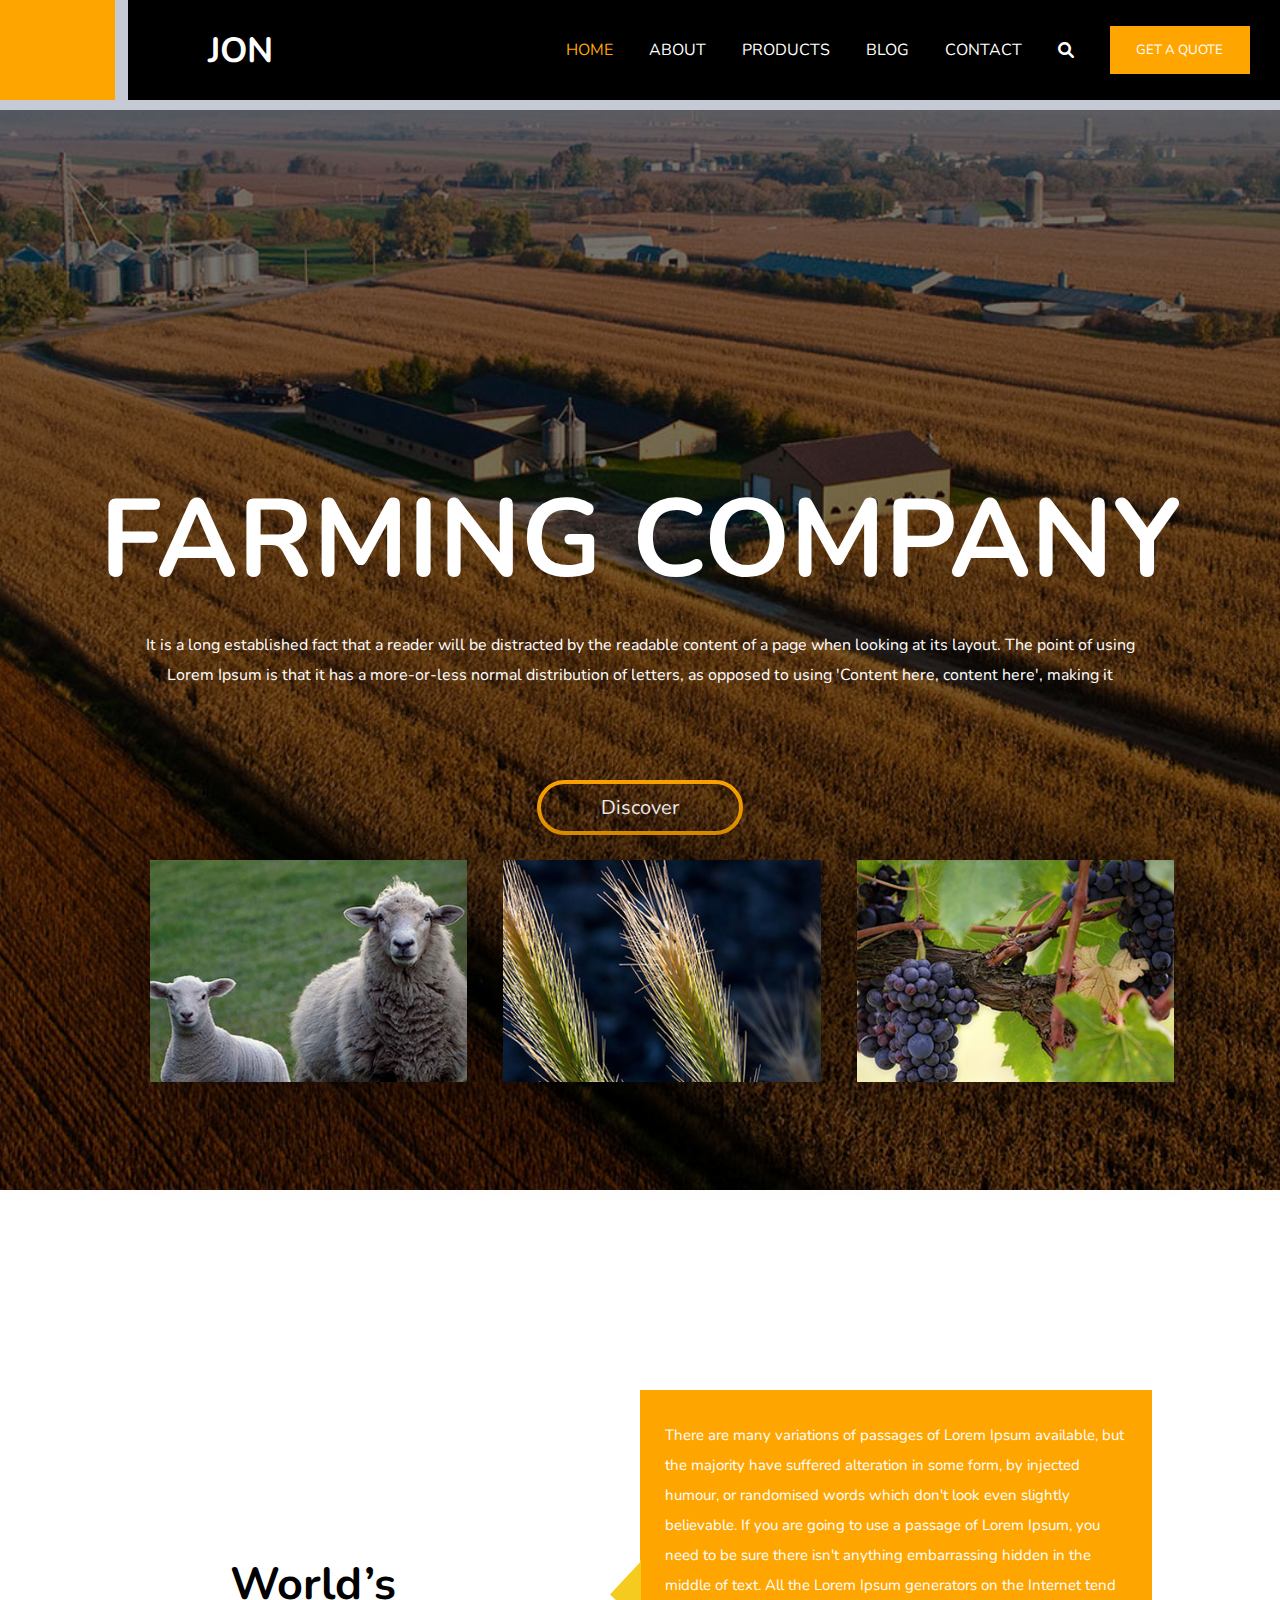
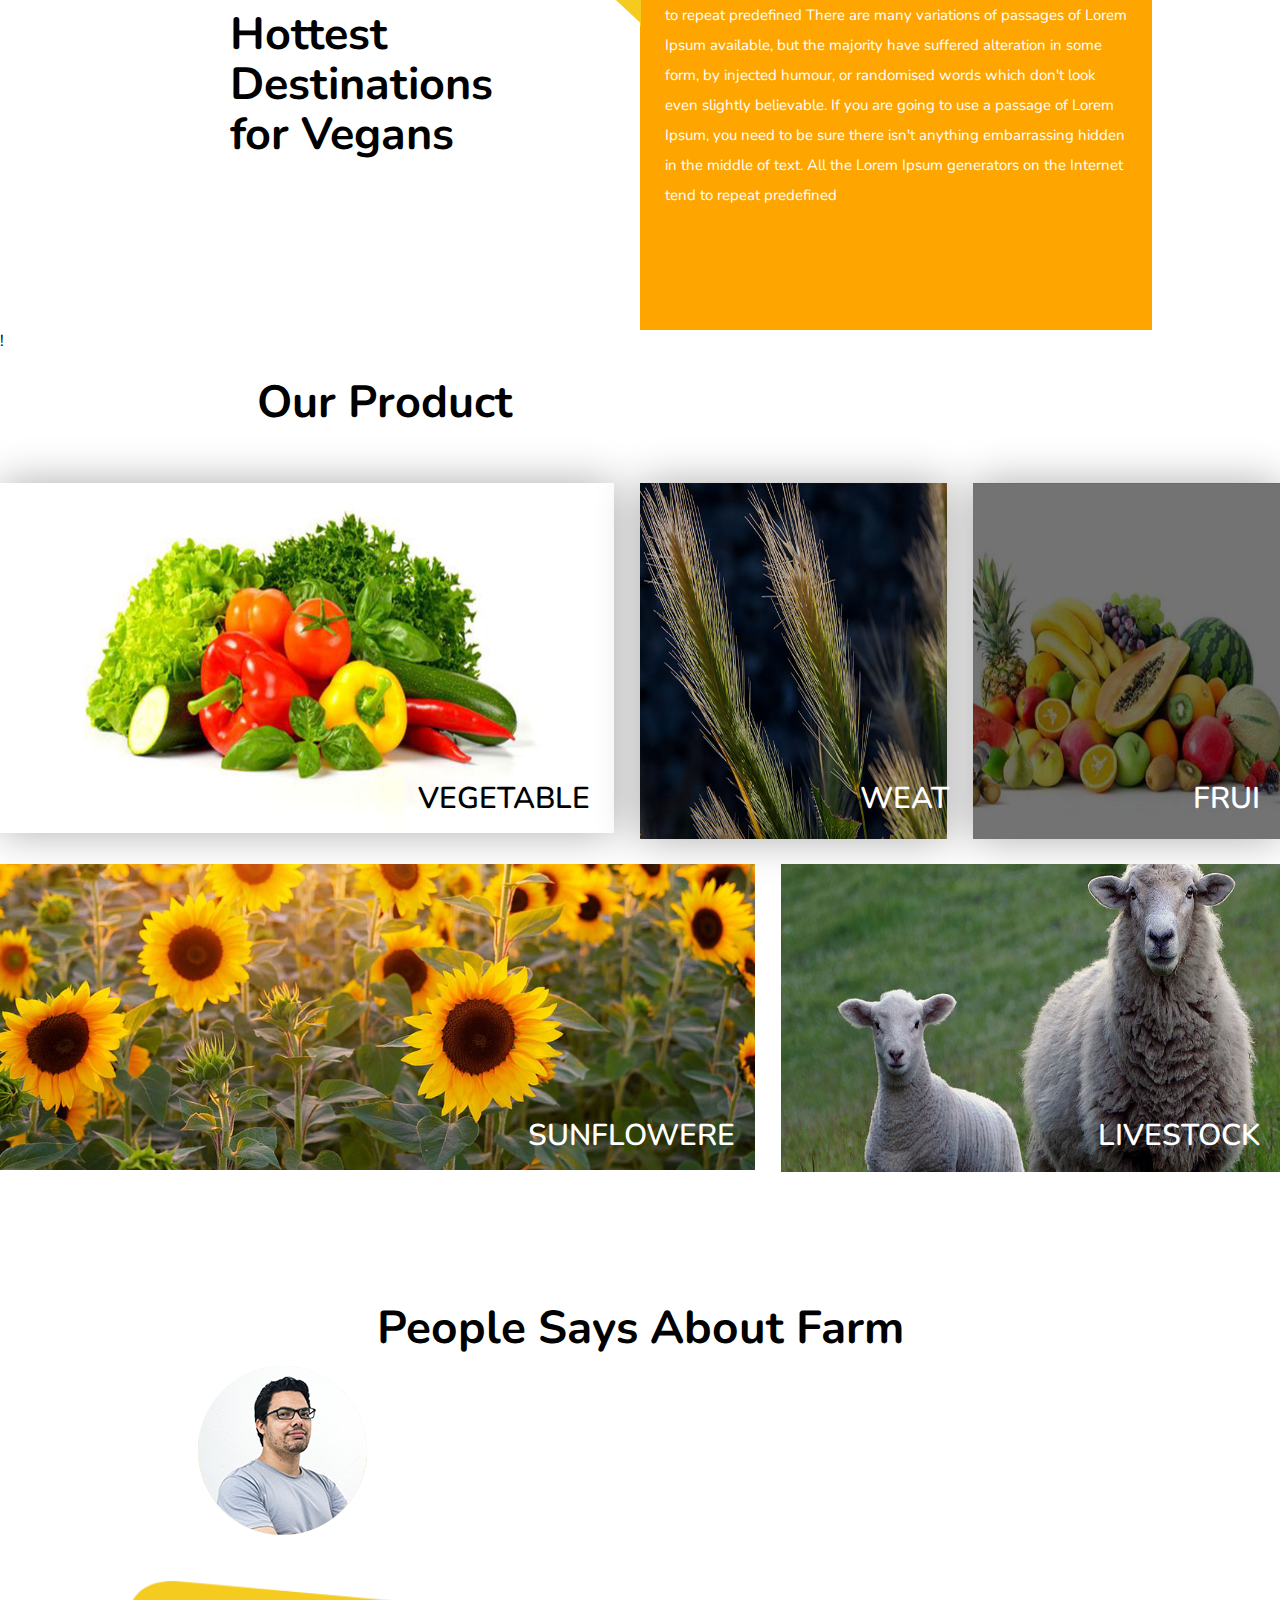
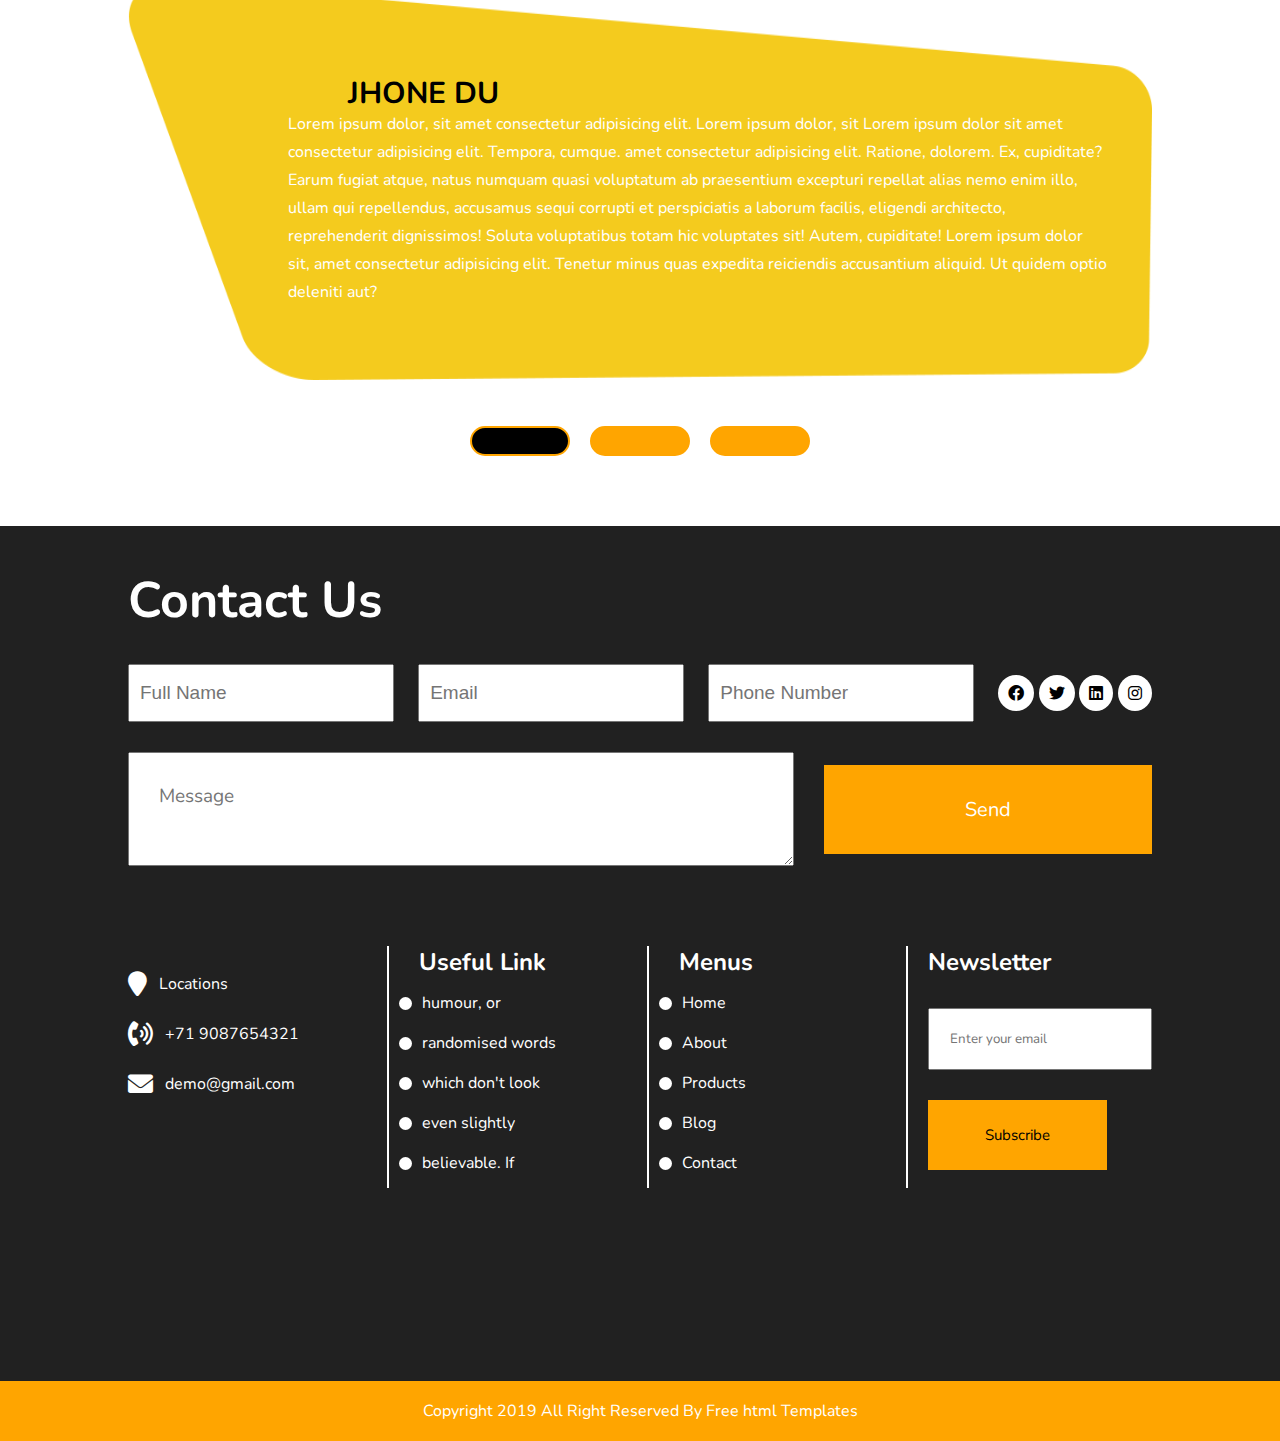
<file: index.html>
<!DOCTYPE html>
<html lang="en">
<head>
    <meta charset="UTF-8">
    <meta http-equiv="X-UA-Compatible" content="IE=edge">
    <meta name="viewport" content="width=device-width, initial-scale=1.0">
    <link rel="stylesheet" href="index.css">
    <title>Document</title>
    <link href="https://fonts.googleapis.com/css2?family=Nunito:wght@300&display=swap" rel="stylesheet">
    <link rel="stylesheet" href="https://cdnjs.cloudflare.com/ajax/libs/font-awesome/6.0.0/css/all.min.css" >

</head>
<body>
<div class="container">
    <header class="header">
        
        <div class="kok"></div>
       
        <nav class="nav">
            <h1>JON</h1>
            <ul class="nav-bar">
                <li class="li-link"><a href="index.html" class="link-bar-red">HOME</a></li>
                <li class="li-link"><a href="about.html" class="link-bar">ABOUT</a></li>
                <li class="li-link"><a href="products.html" class="link-bar">PRODUCTS</a></li>
                <li class="li-link"><a href="blog.html" class="link-bar">BLOG</a></li>
                <li class="li-link"><a href="contact.html" class="link-bar">CONTACT</a></li>
                <li class="li-link">   <i  class="fa-solid fa-magnifying-glass"></i></li>
                <li class="li-link"> <button class="button">GET A QUOTE</button></li>
           </ul>

        </nav>
          
    </header>
    </div>

  <div class="bg-img">
      <div class="big-box">
      <h1 class="thame">FARMING COMPANY</h1>
     <p class="paragroph">It is a long established fact that a reader will be distracted by the readable content of a page when looking at its layout. The point of using Lorem Ipsum is that it has a more-or-less normal distribution of letters, as opposed to using 'Content here, content here', making it</p>
     <button class="button-2">Discover</button>
     <div  class="imgs">
         <img src="./img-2/img1.jpg" alt="">
         <img src="./img-2/img2.jpg" alt="">
         <img src="./img-2/img3.jpg" alt="">
     </div>
    </div>
  </div> 
  <div class="hottest">
      <div class="hottest-box">
          <div class="world"><h1>World’s Hottest Destinations for Vegans</h1></div>
          <div class="world2">
              <p>There are many variations of passages of Lorem Ipsum available, but the majority have suffered alteration in some form, by injected humour, or randomised words which don't look even slightly believable. If you are going to use a passage of Lorem Ipsum, you need to be sure there isn't anything embarrassing hidden in the middle of text. All the Lorem Ipsum generators on the Internet tend to repeat predefined There are many variations of passages of Lorem Ipsum available, but the majority have suffered alteration in some form, by injected humour, or randomised words which don't look even slightly believable. If you are going to use a passage of Lorem Ipsum, you need to be sure there isn't anything embarrassing hidden in the middle of text. All the Lorem Ipsum generators on the Internet tend to repeat predefined</p>
              <img src="./img-2/h_cross.png" alt="" class="h">
          </div>
      </div>

  </div> 
!
  <div>
 
     <div class="hh1">
         <div class="hh2">Our Product</div>
         <div class="bosh"></div>
     </div>
     <div class="big-box-img">
         <div class="img-1">
             <img src="./img-2/product1.jpg" alt="">
             <p>
                 VEGETABLE
              </p>
         </div>
         <div class="img-2">
             <img src="./img-2/product2.jpg" alt="">
             <p class="paragrog-p1"> WEAT</p>
             <img src="./img-2/product3.jpg" alt="">

             <p class="paragrog-p2"> FRUI</p>

        </div>
     </div>
     <div class="big-box-img2">
         <div class="product1">
             <img src="./img-2/product4.jpg" alt="">
             <p class="paragrog-p2">SUNFLOWERE</p>
        </div>
         <div class="product2">
             <img src="./img-2/product5.jpg" alt="">
             <p class="paragrog-p2">LIVESTOCK</p>
            </div>
     </div>

    </div>
    <div class="big-about">
        <div class="about">
        <h1>People Says About Farm</h1>
        <div class="about-in">
            <img class="about-in-img1" src="./img-2/te.png" alt="">
            <h2>JHONE DU</h2>
            <p>Lorem ipsum dolor, sit amet consectetur adipisicing elit. Lorem ipsum dolor, sit  Lorem ipsum dolor sit amet consectetur adipisicing elit. Tempora, cumque. amet consectetur adipisicing elit. Ratione, dolorem. Ex, cupiditate? Earum fugiat atque, natus numquam quasi voluptatum ab praesentium excepturi repellat alias nemo enim illo, ullam qui repellendus, accusamus sequi corrupti et perspiciatis a laborum facilis, eligendi architecto, reprehenderit dignissimos! Soluta voluptatibus totam hic voluptates sit! Autem, cupiditate! Lorem ipsum dolor sit, amet consectetur adipisicing elit. Tenetur minus quas expedita reiciendis accusantium aliquid. Ut quidem optio deleniti aut?</p>
            <img class="about-in-img2" src="./img-2/tes1.png" alt="">

         
        </div>
    </div>
      
    </div> 
     <div class="icon-s">
            <div></div>
            <div></div>
            <div></div>
        </div>
        <div class="contact">

            <div class="contact-main">
                <div class="contact-text">
                    <h1>Contact Us</h1>
                </div>
        
                <div class="msg">
                    <form action="">
                        <div class="first">
                            <input type="text" placeholder="Full Name">
                            <input type="email" placeholder="Email">
                            <input type="text" placeholder="Phone Number">
                            <div class="icons">
                                <i class="fab fa-facebook"></i>
                                <i class="fab fa-twitter"></i>
                                <i class="fab fa-linkedin"></i>
                                <i class="fab fa-instagram"></i>
                            </div>
                        </div>
                        <div class="two">
                            <textarea name="" id="" placeholder="Message"></textarea>
                            <input type="submit" value="Send">
                        </div>
                    </form>
                </div>
        
                <div class="contact-footer">
                    <div class="adress">
                        <div class="location">
                            <i class="fa fa-map-marker"></i>
                            <p>Locations</p>
                        </div>
                        <div class="location">
                            <i class="fa fa-volume-control-phone"></i>                  
                            <p>+71 9087654321</p>
                        </div>
                        <div class="location">
                            <i class="fa fa-envelope"></i>
                            <p>demo@gmail.com</p>
                        </div>
                    </div>
                    <div class="link">
                        <h2>Useful Link</h2>




        
                        <ul>
                            <li>
                                <div></div>
                                <a href="#">humour, or</a>
                            </li>
                            <li>
                                <div></div>
                                <a href="#">randomised words</a>
                            </li>
                            <li>
                                <div></div>
                                <a href="#">which don't look</a>
                            </li>
                            <li>
                                <div></div>
                                <a href="#">even slightly</a>
                            </li>
                            <li>
                                <div></div>
                                <a href="#">believable. If</a>
                            </li>
                        </ul>
                    </div>

                    <div class="link">
                        <h2>Menus</h2>
        
                        <ul>
                            <li>
                                <div></div>
                                <a href="#">Home</a>
                            </li>
                            <li>
                                <div></div>
                                <a href="#">About</a>
                            </li>
                            <li>
                                <div></div>
                                <a href="#">Products</a>
                            </li>
                            <li>
                                <div></div>
                                <a href="#">Blog</a>
                            </li>
                            <li>
                                <div></div>
                                <a href="#">Contact</a>
                            </li>
                        </ul>
                    </div>
        
                    <div class="newsletter">
                        <h2>Newsletter</h2>
                        <input type="email" placeholder="Enter your email">
                        <input type="submit" value="Subscribe">
                    </div>
                </div>
            </div>
    
        </div>
        <div class="end">
            <p>Copyright 2019 All Right Reserved By Free html Templates</p>
        </div>
    </body>
    </html>
</file>
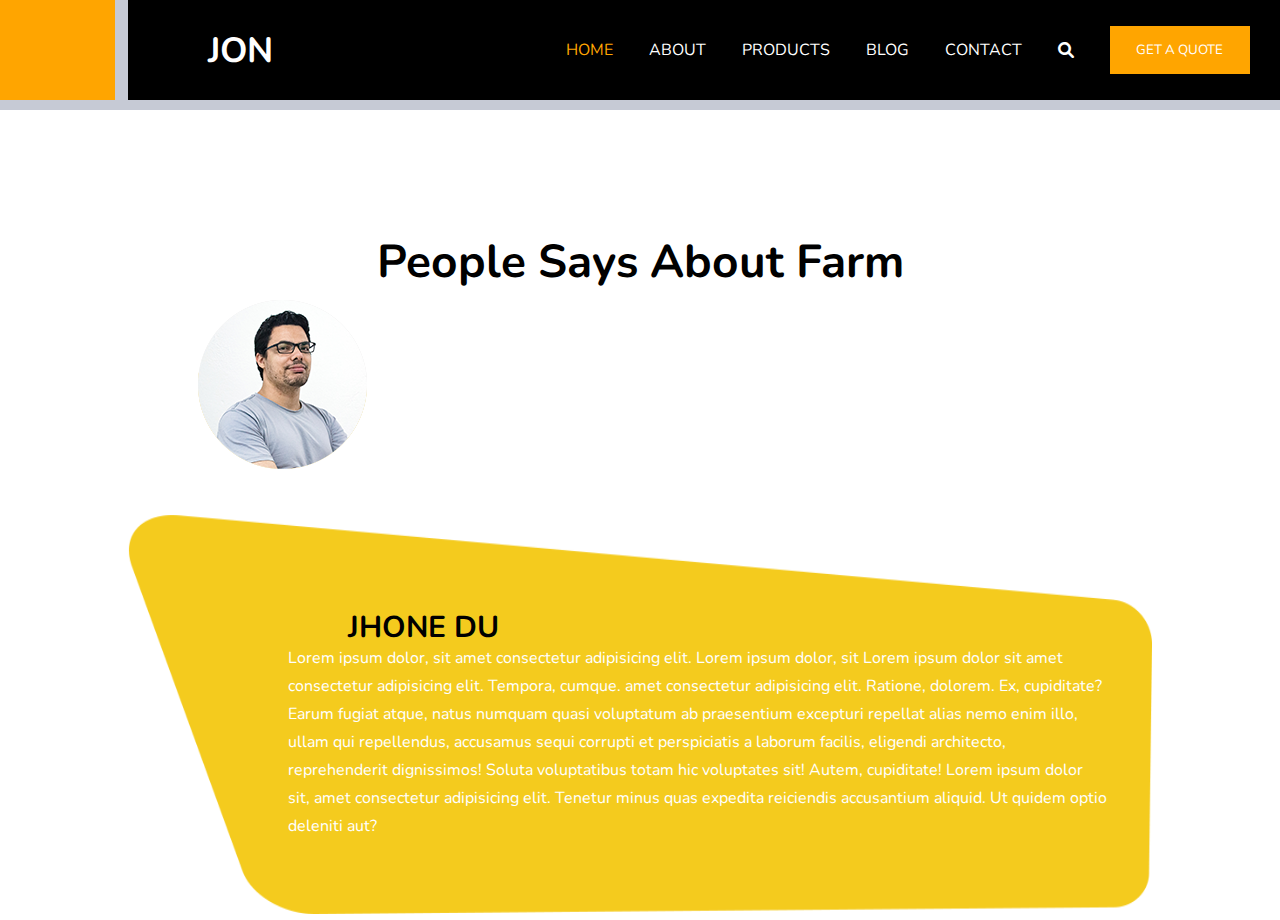
<file: about.html>
<!DOCTYPE html>
<html lang="en">
<head>
    <meta charset="UTF-8">
    <meta http-equiv="X-UA-Compatible" content="IE=edge">
    <meta name="viewport" content="width=device-width, initial-scale=1.0">
    <link rel="stylesheet" href="index.css">
    <title>Document</title>
    <link rel="stylesheet" href="https://cdnjs.cloudflare.com/ajax/libs/font-awesome/6.0.0/css/all.min.css" >

</head>
<body>
<div class="container">
    <header class="header">
        
        <div class="kok"></div>
       
        <nav class="nav">
            <h1>JON</h1>
            <ul class="nav-bar">
                <li class="li-link"><a href="index.html" class="link-bar-red">HOME</a></li>
                <li class="li-link"><a href="about.html" class="link-bar">ABOUT</a></li>
                <li class="li-link"><a href="products.html" class="link-bar">PRODUCTS</a></li>
                <li class="li-link"><a href="blog.html" class="link-bar">BLOG</a></li>
                <li class="li-link"><a href="contact.html" class="link-bar">CONTACT</a></li>
                <li class="li-link">   <i  class="fa-solid fa-magnifying-glass"></i></li>
                <li class="li-link"> <button class="button">GET A QUOTE</button></li>
           </ul>

        </nav>
          
    </header>
    </div>


  <div class="big-about">
    <div class="about">
    <h1>People Says About Farm</h1>
    <div class="about-in">
        <img class="about-in-img1" src="./img-2/te.png" alt="">
        <h2>JHONE DU</h2>
        <p>Lorem ipsum dolor, sit amet consectetur adipisicing elit. Lorem ipsum dolor, sit  Lorem ipsum dolor sit amet consectetur adipisicing elit. Tempora, cumque. amet consectetur adipisicing elit. Ratione, dolorem. Ex, cupiditate? Earum fugiat atque, natus numquam quasi voluptatum ab praesentium excepturi repellat alias nemo enim illo, ullam qui repellendus, accusamus sequi corrupti et perspiciatis a laborum facilis, eligendi architecto, reprehenderit dignissimos! Soluta voluptatibus totam hic voluptates sit! Autem, cupiditate! Lorem ipsum dolor sit, amet consectetur adipisicing elit. Tenetur minus quas expedita reiciendis accusantium aliquid. Ut quidem optio deleniti aut?</p>
        <img class="about-in-img2" src="./img-2/tes1.png" alt="">

     
    </div>
</div>
  
      
  </body>
  </html>
</file>
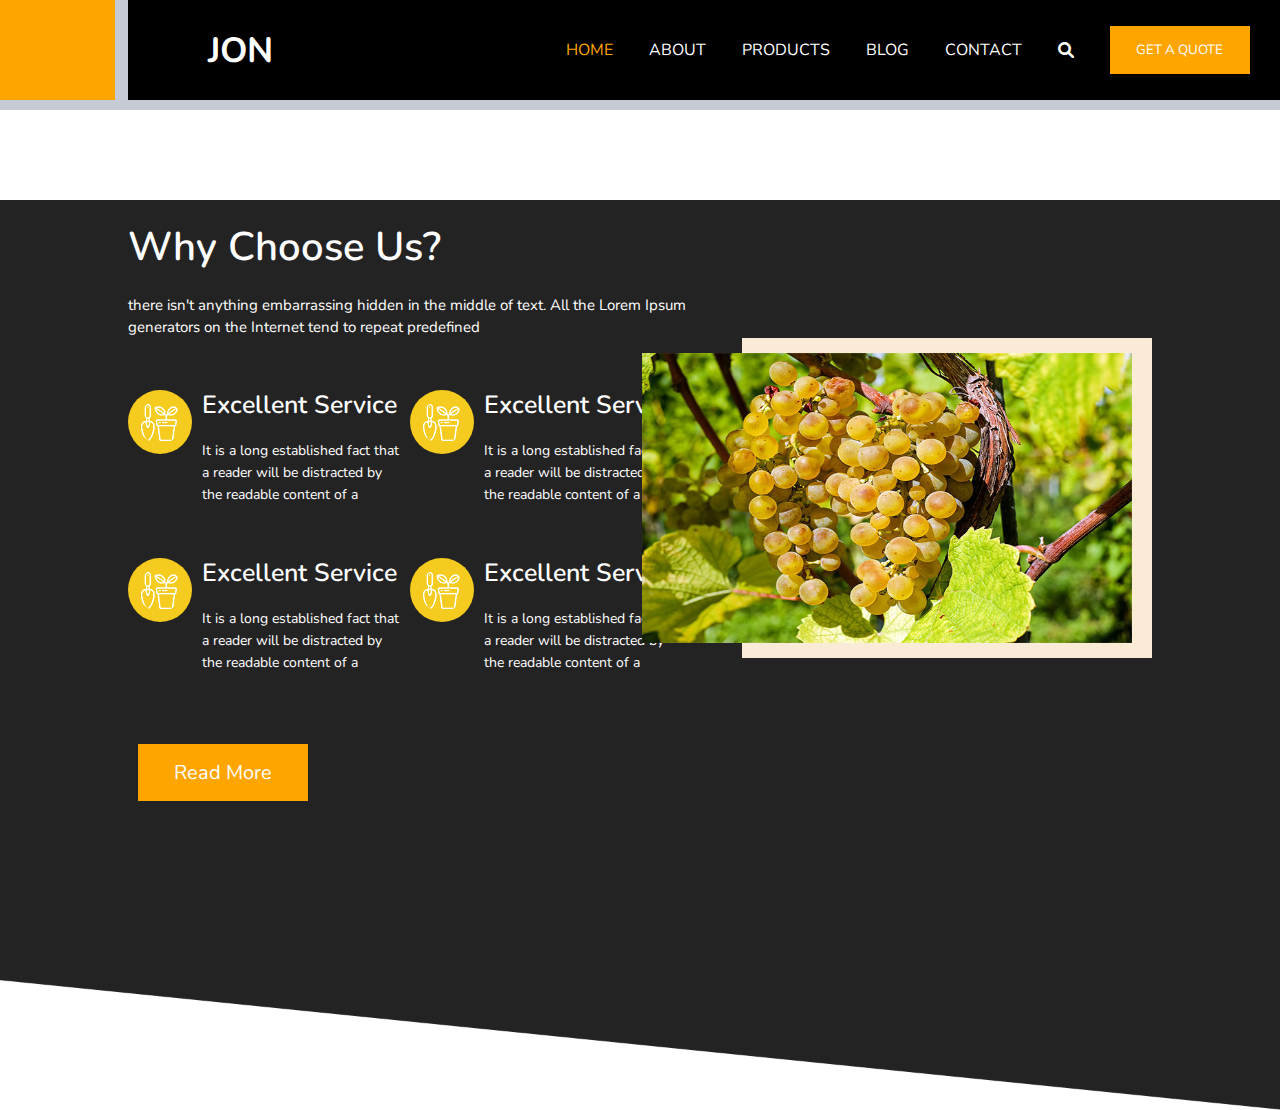
<file: blog.html>
<!DOCTYPE html>
<html lang="en">
<head>
    <meta charset="UTF-8">
    <meta http-equiv="X-UA-Compatible" content="IE=edge">
    <meta name="viewport" content="width=device-width, initial-scale=1.0">
    <link rel="stylesheet" href="index.css">
    <title>Document</title>
    <link rel="stylesheet" href="https://cdnjs.cloudflare.com/ajax/libs/font-awesome/6.0.0/css/all.min.css" >

</head>
<body>
<div class="container">
    <header class="header">
        
        <div class="kok"></div>
       
        <nav class="nav">
            <h1>JON</h1>
            <ul class="nav-bar">
                <li class="li-link"><a href="index.html" class="link-bar-red">HOME</a></li>
                <li class="li-link"><a href="about.html" class="link-bar">ABOUT</a></li>
                <li class="li-link"><a href="products.html" class="link-bar">PRODUCTS</a></li>
                <li class="li-link"><a href="blog.html" class="link-bar">BLOG</a></li>
                <li class="li-link"><a href="contact.html" class="link-bar">CONTACT</a></li>
                <li class="li-link">   <i  class="fa-solid fa-magnifying-glass"></i></li>
                <li class="li-link"> <button class="button">GET A QUOTE</button></li>
           </ul>

        </nav>
          
    </header>
    </div>
    <div class="bg-color">
        <div class="mavzu">
            <div class="mavzu-in">
              <h1>Why Choose Us?</h1>
              <p>there isn't anything embarrassing hidden in the middle of text. All the Lorem Ipsum generators on the Internet tend to repeat predefined</p>
            </div>
            <div class="mavzu-in1"></div>
        </div>
        <div class="btn-help">
        <div class="Why-Choose-Us">
            
            <div class="left">
                
  
                 <div class="big-choose-text">
                     <div class="choose-text">
                         <div class="choose-text-in-img"><img src="./img-2/icon1.png" alt=""></div>
                         <div class="choose-text-in">
                             <h3>Excellent Service</h3>
                             <p>It is a long established fact that a reader will be distracted by the readable content of a</p>
                         </div>
                     </div>
                     <div class="choose-text">
                      <div class="choose-text-in-img"><img src="./img-2/icon1.png" alt=""></div>
                      <div class="choose-text-in">
                          <h3>Excellent Service</h3>
                          <p>It is a long established fact that a reader will be distracted by the readable content of a</p>
                      </div>
                  </div>
             
                  <div class="choose-text">
                      <div class="choose-text-in-img"><img src="./img-2/icon1.png" alt=""></div>
                      <div class="choose-text-in">
                          <h3>Excellent Service</h3>
                          <p>It is a long established fact that a reader will be distracted by the readable content of a</p>
                      </div>
                  </div>
             
                  <div class="choose-text">
                      <div class="choose-text-in-img"><img src="./img-2/icon1.png" alt=""></div>
                      <div class="choose-text-in">
                          <h3>Excellent Service</h3>
                          <p>It is a long established fact that a reader will be distracted by the readable content of a</p>
                      </div>
                  </div>
             
                
                 </div>
              </div>
            <div class="right">
                
                <img src="./img-2/food.jpg" alt="">
            </div>
          </div>
            <button class="button3">Read More</button>
        </div>
  
      <img class="choose-bottom-cross" src="./img-2/choose_bottom_cross.png" alt="">
    </div> 
    </body>
    </html>
</file>
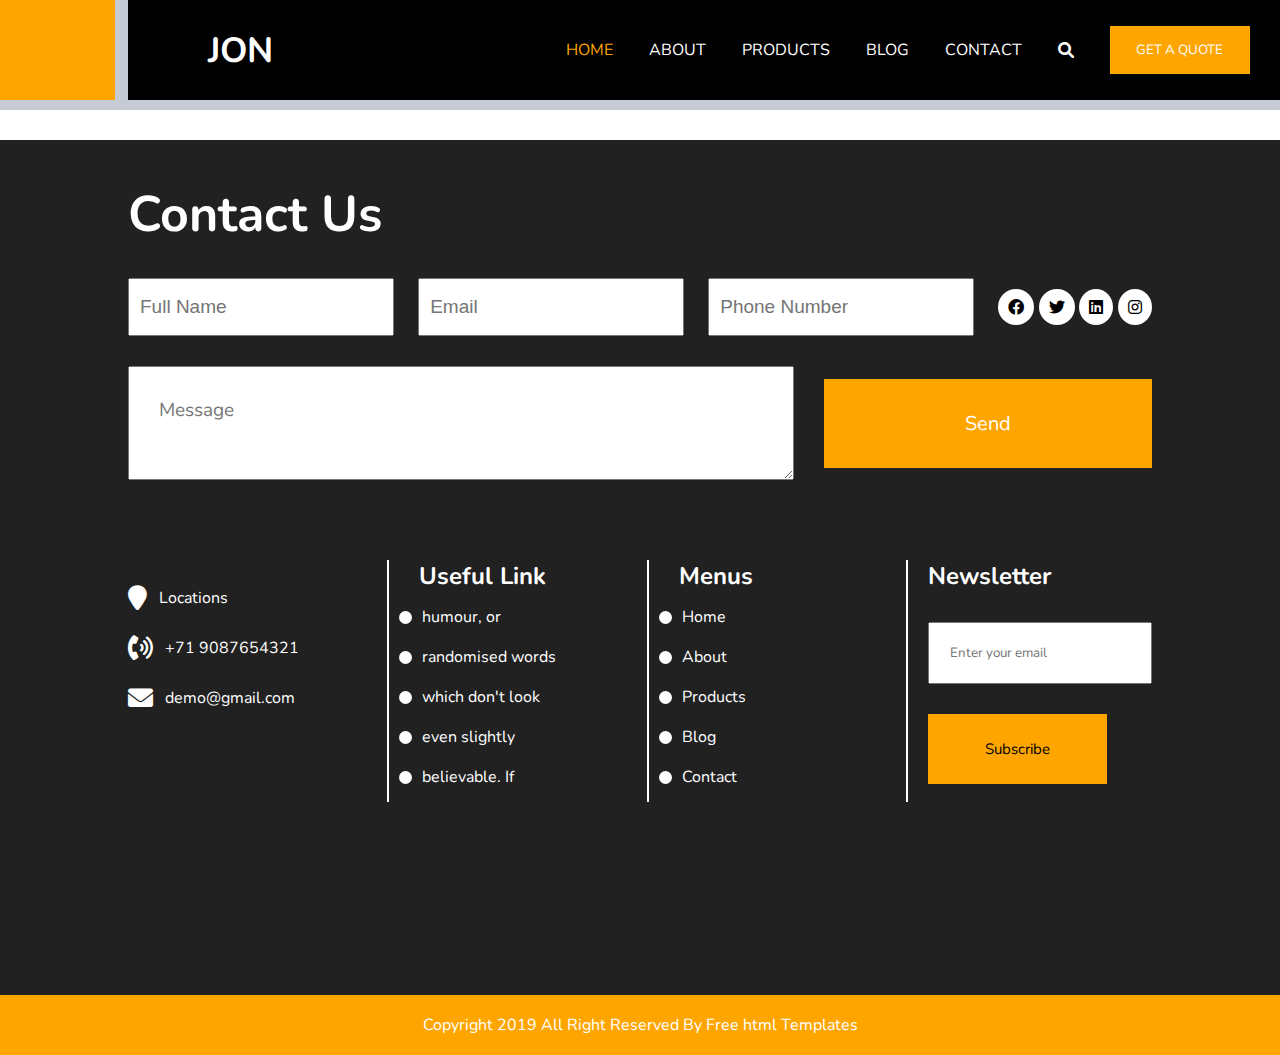
<file: contact.html>
<!DOCTYPE html>
<html lang="en">
<head>
    <meta charset="UTF-8">
    <meta http-equiv="X-UA-Compatible" content="IE=edge">
    <meta name="viewport" content="width=device-width, initial-scale=1.0">
    <link rel="stylesheet" href="index.css">
    <title>Document</title>
    <link rel="stylesheet" href="https://cdnjs.cloudflare.com/ajax/libs/font-awesome/6.0.0/css/all.min.css" >

</head>
<body>
<div class="container">
    <header class="header">
        
        <div class="kok"></div>
       
        <nav class="nav">
            <h1>JON</h1>
            <ul class="nav-bar">
                <li class="li-link"><a href="index.html" class="link-bar-red">HOME</a></li>
                <li class="li-link"><a href="about.html" class="link-bar">ABOUT</a></li>
                <li class="li-link"><a href="products.html" class="link-bar">PRODUCTS</a></li>
                <li class="li-link"><a href="blog.html" class="link-bar">BLOG</a></li>
                <li class="li-link"><a href="contact.html" class="link-bar">CONTACT</a></li>
                <li class="li-link">   <i  class="fa-solid fa-magnifying-glass"></i></li>
                <li class="li-link"> <button class="button">GET A QUOTE</button></li>
           </ul>

        </nav>
          
    </header>
    </div>

    <div class="contact">

        <div class="contact-main">
            <div class="contact-text">
                <h1>Contact Us</h1>
            </div>
    
            <div class="msg">
                <form action="">
                    <div class="first">
                        <input type="text" placeholder="Full Name">
                        <input type="email" placeholder="Email">
                        <input type="text" placeholder="Phone Number">
                        <div class="icons">
                            <i class="fab fa-facebook"></i>
                            <i class="fab fa-twitter"></i>
                            <i class="fab fa-linkedin"></i>
                            <i class="fab fa-instagram"></i>
                        </div>
                    </div>
                    <div class="two">
                        <textarea name="" id="" placeholder="Message"></textarea>
                        <input type="submit" value="Send">
                    </div>
                </form>
            </div>
    
            <div class="contact-footer">
                <div class="adress">
                    <div class="location">
                        <i class="fa fa-map-marker"></i>
                        <p>Locations</p>
                    </div>
                    <div class="location">
                        <i class="fa fa-volume-control-phone"></i>                  
                        <p>+71 9087654321</p>
                    </div>
                    <div class="location">
                        <i class="fa fa-envelope"></i>
                        <p>demo@gmail.com</p>
                    </div>
                </div>
                <div class="link">
                    <h2>Useful Link</h2>




    
                    <ul>
                        <li>
                            <div></div>
                            <a href="#">humour, or</a>
                        </li>
                        <li>
                            <div></div>
                            <a href="#">randomised words</a>
                        </li>
                        <li>
                            <div></div>
                            <a href="#">which don't look</a>
                        </li>
                        <li>
                            <div></div>
                            <a href="#">even slightly</a>
                        </li>
                        <li>
                            <div></div>
                            <a href="#">believable. If</a>
                        </li>
                    </ul>
                </div>

                <div class="link">
                    <h2>Menus</h2>
    
                    <ul>
                        <li>
                            <div></div>
                            <a href="#">Home</a>
                        </li>
                        <li>
                            <div></div>
                            <a href="#">About</a>
                        </li>
                        <li>
                            <div></div>
                            <a href="#">Products</a>
                        </li>
                        <li>
                            <div></div>
                            <a href="#">Blog</a>
                        </li>
                        <li>
                            <div></div>
                            <a href="#">Contact</a>
                        </li>
                    </ul>
                </div>
    
                <div class="newsletter">
                    <h2>Newsletter</h2>
                    <input type="email" placeholder="Enter your email">
                    <input type="submit" value="Subscribe">
                </div>
            </div>
        </div>

    </div>
    <div class="end">
        <p>Copyright 2019 All Right Reserved By Free html Templates</p>
    </div>
    </body>
   </html>
</file>
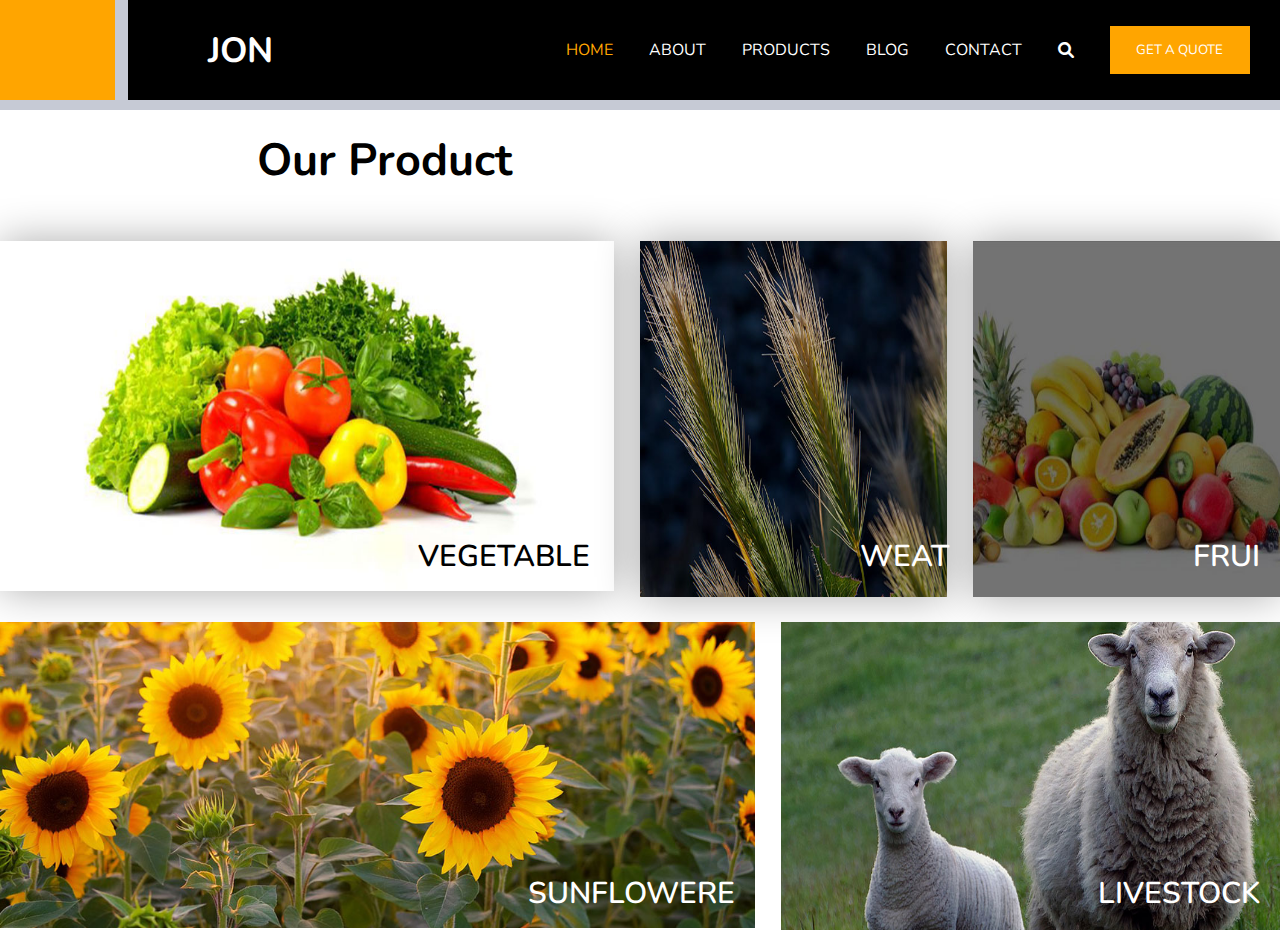
<file: products.html>
<!DOCTYPE html>
<html lang="en">
<head>
    <meta charset="UTF-8">
    <meta http-equiv="X-UA-Compatible" content="IE=edge">
    <meta name="viewport" content="width=device-width, initial-scale=1.0">
    <link rel="stylesheet" href="index.css">
    <title>Document</title>
    <link rel="stylesheet" href="https://cdnjs.cloudflare.com/ajax/libs/font-awesome/6.0.0/css/all.min.css" >

</head>
<body>
<div class="container">
    <header class="header">
        
        <div class="kok"></div>
       
        <nav class="nav">
            <h1>JON</h1>
            <ul class="nav-bar">
                <li class="li-link"><a href="index.html" class="link-bar-red">HOME</a></li>
                <li class="li-link"><a href="about.html" class="link-bar">ABOUT</a></li>
                <li class="li-link"><a href="products.html" class="link-bar">PRODUCTS</a></li>
                <li class="li-link"><a href="blog.html" class="link-bar">BLOG</a></li>
                <li class="li-link"><a href="contact.html" class="link-bar">CONTACT</a></li>
                <li class="li-link">   <i  class="fa-solid fa-magnifying-glass"></i></li>
                <li class="li-link"> <button class="button">GET A QUOTE</button></li>
           </ul>

        </nav>
          
    </header>
    </div>

    <div class="hh1">
        <div class="hh2">Our Product</div>
        <div class="bosh"></div>
    </div>
    <div class="big-box-img">
        <div class="img-1">
            <img src="./img-2/product1.jpg" alt="">
            <p>
                VEGETABLE
             </p>
        </div>
        <div class="img-2">
            <img src="./img-2/product2.jpg" alt="">
            <p class="paragrog-p1"> WEAT</p>
            <img src="./img-2/product3.jpg" alt="">

            <p class="paragrog-p2"> FRUI</p>

       </div>
    </div>
    <div class="big-box-img2">
        <div class="product1">
            <img src="./img-2/product4.jpg" alt="">
            <p class="paragrog-p2">SUNFLOWERE</p>
       </div>
        <div class="product2">
            <img src="./img-2/product5.jpg" alt="">
            <p class="paragrog-p2">LIVESTOCK</p>
           </div>
    </div>

   </div>
    </body>
        
    </html>
</file>
<file: index.css>
@import url('https://fonts.googleapis.com/css2?family=Nunito:wght@300&display=swap');


*{
    padding: 0;
    margin: 0;
    box-sizing: border-box;
    list-style: none;
    text-decoration: none;
    font-family: 'Nunito', sans-serif;
}



.kok{
    width: 9%;
    height: 100px;
    background-color: orange;
    
}
.header{
    display: flex;
    height: 110px;
     justify-content: space-between;
     
    background-color: #C6CAD5;

}
.nav{

   display: flex;
   
     justify-content:space-between; 
     width: 90%;
     height: 100px;
     background-color: black;
     color: white;
}
.header h1{
    display: flex;
    align-items: center;
    color: white;
    margin: 0 0 0 80px;
    font-size: 35px;
    font-weight: 700;
   
}
.nav-bar{
    width: 62%;
    display: flex;
    justify-content: space-between;
    align-items: center;
    
  
}

.li-link {
    display: flex;
}

.link-bar-red{
   
    color: orange;
    
    margin: 0 10px 0 0 ;
    text-align: center;
 
}
.link-bar {
    
    margin: 0 10px 0 0;
    text-align: center;
    color: white;
    transition-duration: 200ms;
}
.link-bar:hover{
    color: orange;
}
.button{
    width: 140px;
    border: none;
    padding: 15px 10px;
    margin: 0 30px 0 10px ;
    background-color: orange;
    color: white;
    transition-duration: 200ms;
}
.button:hover{
    background-color: thistle;
    color: white;
}
.bg-img{
    width: 100%;
    height: 120vh;
  background-image: url(./img-2/banner.jpg);
  background-position: center;
  background-size: cover;
  background-repeat: no-repeat;
  display: flex;
  justify-content: center;
  
  position: relative;
}
.big-box{
    text-align: center;
    
    
    display: flex;
    justify-content: center;
    align-items: center;
    color: white;
    flex-direction: column;
}
  .paragroph{
      width: 80%;
    margin: 0 auto;
    font-size: 16px;
    line-height: 30px;
  }
.big-box h1{
    width: 100%;
    font-size: 110px;
    padding: 0 0 15px 0;
}
.button-2{
    margin-top: 90px;
    padding:10px 60px ;
    border-radius: 30px;
    background-color: transparent;
    color: white;
    border: solid orange 4px;
    transition-duration: 100ms;
    font-size: 20px;
}
.button-2:hover{
    background-color: rgba(0, 0, 0, 0.400);
    
}
.imgs{
    width: 80%;
    position: absolute;
    top: 750px;
    display: flex;
    justify-content: space-between;
    left: 150px;
   
 }
 .imgs img{
     width: 31%;
     
     box-shadow: rgba(0, 0, 0, 0.578) 0  0 100px;
 }

 
 .hottest{
     margin-top: 200px;
 }
 .hottest-box{
     
  width: 80%;
  height: 60vh;
  display: flex;
  justify-content: space-between;
  margin: 0 auto;
 }
.world{
    width: 50%;
    display: flex;
    justify-content: center;
    align-items: center;
    

}
.world h1{
    width: 60%;
    font-size: 45px;
    font-weight: bold;
    line-height: 50px;
}
.world2{
    position: relative;
    width: 50%;
    background-color: orange;
    color: white;
    padding: 30px 25px;
}
.world2 p{
    line-height: 30px;
    font-size: 15px;
}
.h{
    position: absolute;
   left: -30px;
   top: 170px;
}
.bg-color{
    width: 100%;
    height: 100vh;
    background-color:#242323 ;
    position: relative;
    margin-top: 90px;

}

.choose-bottom-cross{
    width: 100%;
    position: absolute;
    bottom: -10px;
    background-color: transparent;
}
.mavzu-in{
    width: 60%;
}
.mavzu-in1{
    width: 40%;
}
.btn-help, .mavzu{
    width: 80%;
    margin: 0 auto;

}
.Why-Choose-Us, .mavzu{
   
    display: flex;
    justify-content: space-between;
}
.left{
    width: 55%;
}

.right{
    width: 40%;
    height: 320px;
    
    
    background-color: antiquewhite;
    position: relative;
  
}
.right img{
    position: absolute;
    right: 20px;
    top: 15px;
    width: 490px;
    height: 290px;
    

}
.choose-text{
    width: 50%;
    display: flex;
    justify-content: space-between;
    color: white;
    


}
.choose-text-in{
    padding: 0 10px;
    margin-top: 50px;
}
.choose-text-in p{
    font-size: 14px;
    line-height: 22px;
    margin-top: 18px;
}
.big-choose-text{
    display: flex;
    justify-content: space-between;
    flex-wrap: wrap;
  
   
}
.choose-text-in-img img{
    background-color: #F4CB1E;
    padding: 10px;
    border-radius: 100%;
}
.choose-text-in-img{
    display: flex;
    align-items: center;
}
.choose-text-in h3{
    font-size: 25px ;
    font-weight: 600;
}
.button3{
    width: 170px;
    border: none;
    padding: 15px 10px;
    margin: 0 30px 0 10px ;
    background-color: orange;
    color: white;
    transition-duration: 200ms;
    margin-top: 70px;
    font-size: 20px;
}
.button3:hover{
    background-color: thistle;
    color: white;
}
.mavzu h1{
  color: white;
  font-weight: 600;
  font-size: 40px;
  margin-top: 20px;
}
 .mavzu p{
     margin-top: 20px;
     color:white;
     font-size: 15px;
     line-height: 22px;
 }
.hh1{
    width: 80%;
    margin: 0 auto;
    display: flex;
    justify-content: space-between;
    margin-top: 20px;

}
.hh2{
    width: 50%;
    font-size: 45px;
    font-weight: 700;
    text-align: center;
}
.bosh{
    width: 50%;
}
.big-box-img{
    width: 100%;
    display: flex;
    justify-content: space-between;
    margin-top: 50px;

}
.img-1{
    width: 50%;
    position: relative;
    color: white;
}
.img-2{
    width: 50%;
    display: flex;
    justify-content: space-between;
    position: relative;
    color: white;
    
}
.img-1 img{
    width: 96%;
    height: 350px;
}
.img-2 img{
    width: 48%;

}
.img-1 p{
    position: absolute;
    bottom: 20px;
    right: 50px;
    color: black;
    font-size: 30px;
    font-weight: 600;
}
.paragrog-p1{
    position: absolute;
    left:  220px;
    color: white;
    font-size: 30px;
    font-weight: 600;
    bottom: 20px;
}
.paragrog-p2{
    position: absolute;
    right:  20px;
    color: white;
    font-size: 30px;
    font-weight: 600;
    bottom: 20px;
    
}



.big-box-img  img{
   box-shadow: rgba(0, 0, 0, 0.326) 0 0 40px;
}
.big-box-img2 {
    width: 100%;
    display: flex;
    justify-content: space-between;
    margin-top: 25px;
}

.product1{
    width: 59%;
    position: relative;
}
.product2{
    width: 39%;
    position: relative;
}
.product1 img{
width: 100%;
}
.product2 img{
    width: 100%;
    height: 98.5%;

    }
    .about{
        width: 80%;
        height: 90vh;
        margin: 0 auto;
        position: relative;
        display: flex;
        align-items: center;
        justify-content: space-between;
        flex-direction: column;
        

    }
   .about-in-img1 {
       width: 100%;
       height: 400px;
       position: relative;

       
   }
   .about-in-img2{
       position: absolute;
       top: 190px;
       z-index: 1;
        left: 70px;

   }
   .about-in h2{
    width: 70%;
    position: absolute;
    line-height: 25px;
    bottom: 280px;
    left: 220px;
    color: black;
    font-size: 30px;
   }
   .about-in p{
       width: 80%;
       position: absolute;
       line-height: 28px;
       bottom: 80px;
       left: 160px;
       color: white;

   }
   .about h1{
      margin-top: 120px;
      font-size: 46px;
   }
 .icon-s{
     width: 80%;
     margin: 0 auto;
     display: flex;
     justify-content: center;

 }
    .icon-s div{
        width: 100px;
        height: 30px;
        background-color: orange;
        border: orange solid 2px ;
        border-radius: 30px;
        margin: 40px 10px;
        display: flex;
        

    }
    .icon-s div:nth-child(1){
        background-color: #000;
    }
    .contact{
        height: 95vh;
        background-color: #212121;
        color: white;
        margin: 30px 0 0 0;
        
    }
    .contact-main{
        width: 80%;
        margin: 0px auto;
        padding: 30px 0;
    }
    .contact-text h1{
        font-size: 50px;
        margin: 10px 0 29px 0;
    }
    .first{
        display: flex;
        width: 100%;
        justify-content: space-between;
        align-items: center;
        margin-bottom: 30px;
    }
    .first input{
        width: 26%;
        padding: 14px 10px;
        outline: none ;
        font-size: 19px;
    }
    .icons{
        width: 15%;
        display: flex;
        justify-content: space-between;
        outline: none;
        
    }
    .first input::placeholder{
        font-size:19px;
        font-family: sans-serif;
    }
    .icons i:hover{
        background-color: orange;


    }
    
    .icons i{
        background-color: white;
        color: black;
        padding: 10px;
        border-radius: 50%;
        transition-duration: 100ms;
    }
    .two{
        display: flex;
        align-items: center;
        justify-content: space-between;
    }
    .two textarea{
        width: 65%;
        outline: none;
        font-size: 19px;
        margin-bottom: px;
        padding: 30px;
    }
    .two input{
        width: 32%;
        padding: 30px 0;
        background-color: orange;
        color: white;
        font-size: 20px;
        border: 1px solid orange;
        outline: none;
        transition-duration: 200ms;
    }
    .two input:hover{
        background-color: thistle;
        color: black;
    }
    
    .contact-footer{
        display: flex;
        width: 100%;
        justify-content: space-between;
        margin-top: 80px;
    }
    
    .adress{
        width: 21%;
       
    }
    
    .location{
        display: flex;
        align-items: center;
        margin: 25px 0;
    }
    .location p{
        margin-left: 12px;
    }
    .location i{
        font-size: 25px;
    }
    
    .link{
        width: 21%;
        border-left: 2px solid white;
        
    }
    .link h2{
        margin-left: 30px;
    }
    
    .link  ul{
        list-style: none;
    }
    .link ul li{
        margin: 10px;
    }
    .link ul li a{
        text-decoration: none;
        color: white;
        padding-left: 10px  ;
        font-size: 18 px;
    }
    .link ul li{
        display: flex;
        align-items: center;
        padding: 4px 0;
    }
 .link ul li div{
     width: 13px;
     height: 13px;
     background-color: white;
     border-radius: 50%;
 }
       
    
    .newsletter{
        width: 24%;
        display: flex;
        flex-direction: column;
        border-left: 2px solid white;
        padding-left: 20px;
    }
    
    .newsletter input:nth-child(2){
        width: 100%;
        padding: 20px;
        margin: 30px 0;
        outline: none;
    }
    .newsletter input:nth-child(3){
        width: 80%;
        padding: 24px;
        font-size: 15px;
        background-color: orange;
        border: 1px solid orange;
        transition-duration: 200ms;
    }
    .newsletter input:nth-child(3):hover{
        background-color: thistle;
        color: white;
    }
    .end{
        width: 100%;
        height: 60px;
        background-color: orange;
        color: white;
        display: flex;
        justify-content: center;
        align-items: center;
    }
    .fa-facebook{
     color: white;
    }
    .fa-instagram{
        color: white;
    }
    /* <i class="fab fa-twitter"></i>
    <i class="fab fa-linkedin"></i>
    <i class="fab fa-instagram
     */
</file>
